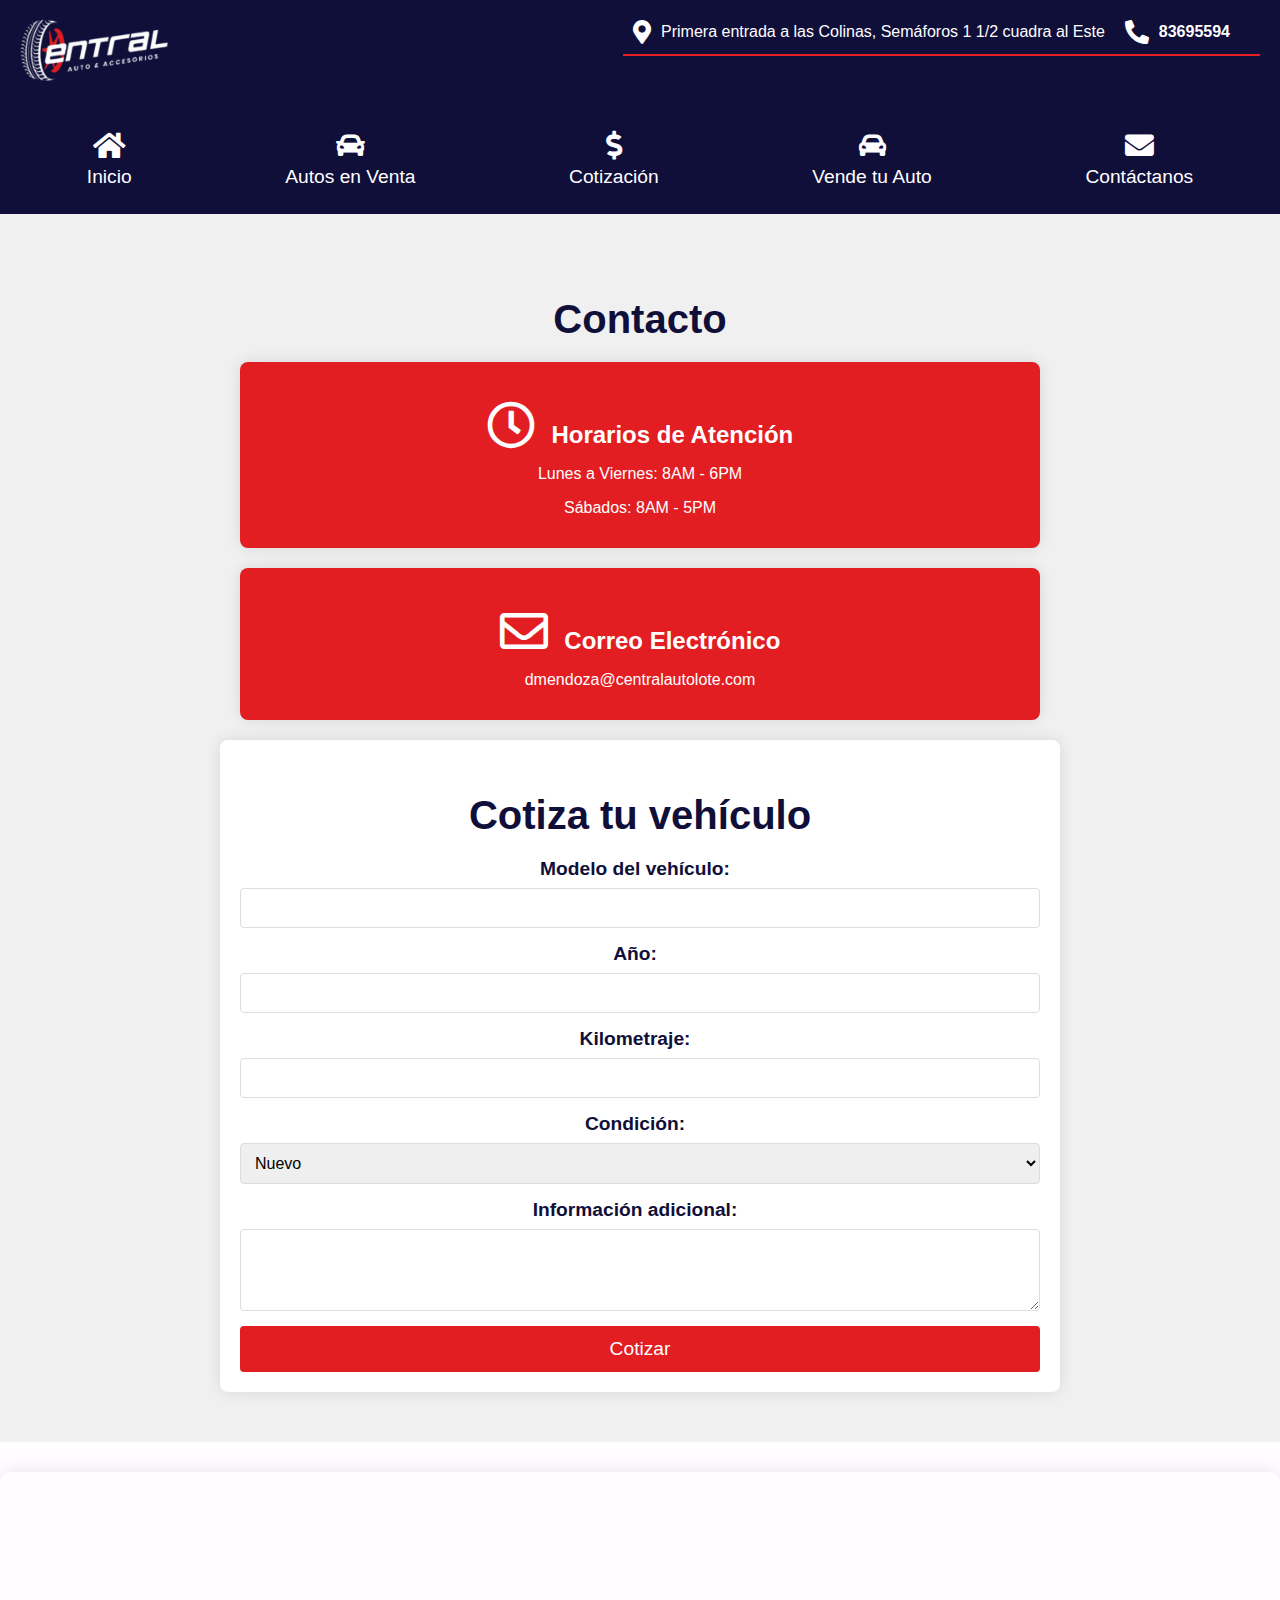
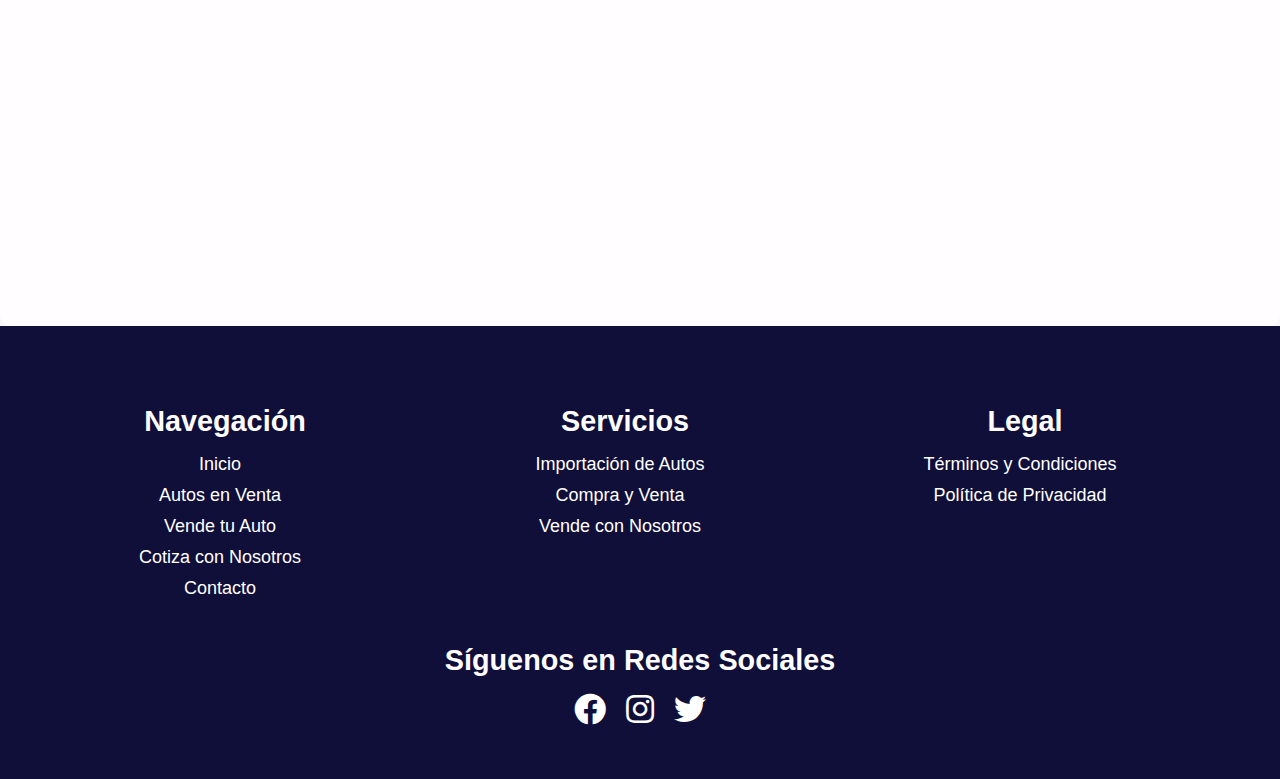
<file: contacto.html>
<!DOCTYPE html>
<html lang="es">

<head>
    <meta charset="UTF-8">
    <meta name="viewport" content="width=device-width, initial-scale=1.0">
    <link rel="stylesheet" href="styles.css">
    <link rel="stylesheet" href="https://cdnjs.cloudflare.com/ajax/libs/font-awesome/5.15.3/css/all.min.css" />
    <title>Contacto - Central Auto y Accesorios</title>
    <link rel="icon" href="logo.png">
</head>

<body>
    <header>
        <div class="header-left">
            <img src="logo.png" alt="Central Auto y Accesorios">
        </div>
        <div class="header-right">
            <div class="header-top">
                <div class="location">
                    <i class="fas fa-map-marker-alt"></i>
                    <span>Primera entrada a las Colinas, Semáforos 1 1/2 cuadra al Este</span>
                </div>
                <div class="phone">
                    <i class="fas fa-phone-alt"></i>
                    <span>83695594</span>
                </div>
            </div>
            <div class="header-bottom">
                <div class="menu-toggle">
                    <div class="bar"></div>
                    <div class="bar"></div>
                    <div class="bar"></div>
                </div>
            </div>
        </div>
    </header>

    <nav>
        <ul>
            <li><a href="index.html"><i class="fas fa-home"></i> Inicio</a></li>
            <li><a href="autos-venta.html"><i class="fas fa-car"></i> Autos en Venta</a></li>
            <li><a href="cotizacion.html"><i class="fas fa-dollar-sign"></i> Cotización</a></li>
            <li><a href="venta.html"><i class="fas fa-car-alt"></i> Vende tu Auto</a></li>
            <li><a href="contacto.html"><i class="fas fa-envelope"></i> Contáctanos</a></li>
        </ul>
    </nav>

    <!-- Contenido de la página -->
    <section class="contact">
        <div class="contact-info">
            <h2>Contacto</h2>
            <div class="contact-method">
                <h3><i class="far fa-clock"></i> Horarios de Atención</h3>
                <p>Lunes a Viernes: 8AM - 6PM</p>
                <p>Sábados: 8AM - 5PM</p>
            </div>
            <div class="contact-method">
                <h3><i class="far fa-envelope"></i> Correo Electrónico</h3>
                <p>dmendoza@centralautolote.com</p>
            </div>
        </div>
        <!-- Cotización Form -->
        <div class="quote-form">
            <h2>Cotiza tu vehículo</h2>
            <form action="#" method="post">
                <label for="car_model">Modelo del vehículo:</label>
                <input type="text" id="car_model" name="car_model" required>

                <label for="year">Año:</label>
                <input type="number" id="year" name="year" required>

                <label for="mileage">Kilometraje:</label>
                <input type="number" id="mileage" name="mileage" required>

                <label for="condition">Condición:</label>
                <select id="condition" name="condition" required>
                    <option value="new">Nuevo</option>
                    <option value="used">Usado</option>
                </select>

                <label for="additional_info">Información adicional:</label>
                <textarea id="additional_info" name="additional_info" rows="4"></textarea>

                <button type="submit">Cotizar</button>
            </form>
        </div>
    </section>

    <section class="map-section">
        <iframe
            src="https://www.google.com/maps/embed?pb=!1m18!1m12!1m3!1d1950.5987820022863!2d-86.24110726187963!3d12.098623419671249!2m3!1f0!2f0!3f0!3m2!1i1024!2i768!4f13.1!3m3!1m2!1s0x8f73ff25009cc451%3A0xfbafb188e7864dd1!2sCentral%20Auto%20y%20Accesorios!5e0!3m2!1ses!2scr!4v1703717881563!5m2!1ses!2scr"
            width="450" height="450" style="border:0;" allowfullscreen="" loading="lazy"
            referrerpolicy="no-referrer-when-downgrade"></iframe>
    </section>


        <!-- Footer Section -->
        <footer>
            <div class="footer-info">
                <div class="footer-column">
                    <h3>Navegación</h3>
                    <ul>
                        <li><a href="#">Inicio</a></li>
                        <li><a href="#">Autos en Venta</a></li>
                        <li><a href="#">Vende tu Auto</a></li>
                        <li><a href="#">Cotiza con Nosotros</a></li>
                        <li><a href="#">Contacto</a></li>
                    </ul>
                </div>
                <div class="footer-column">
                    <h3>Servicios</h3>
                    <ul>
                        <li><a href="#">Importación de Autos</a></li>
                        <li><a href="#">Compra y Venta</a></li>
                        <li><a href="#">Vende con Nosotros</a></li>
                    </ul>
                </div>
                <div class="footer-column">
                    <h3>Legal</h3>
                    <ul>
                        <li><a href="#">Términos y Condiciones</a></li>
                        <li><a href="#">Política de Privacidad</a></li>
                    </ul>
                </div>
            </div>
            <div class="footer-social">
                <h3>Síguenos en Redes Sociales</h3>
                <div class="social-icons">
                    <a href="#"><i class="fab fa-facebook"></i></a>
                    <a href="#"><i class="fab fa-instagram"></i></a>
                    <a href="#"><i class="fab fa-twitter"></i></a>
                </div>
            </div>
        </footer>
    
        <script src="script.js"></script>
</body>
</html>
</file>
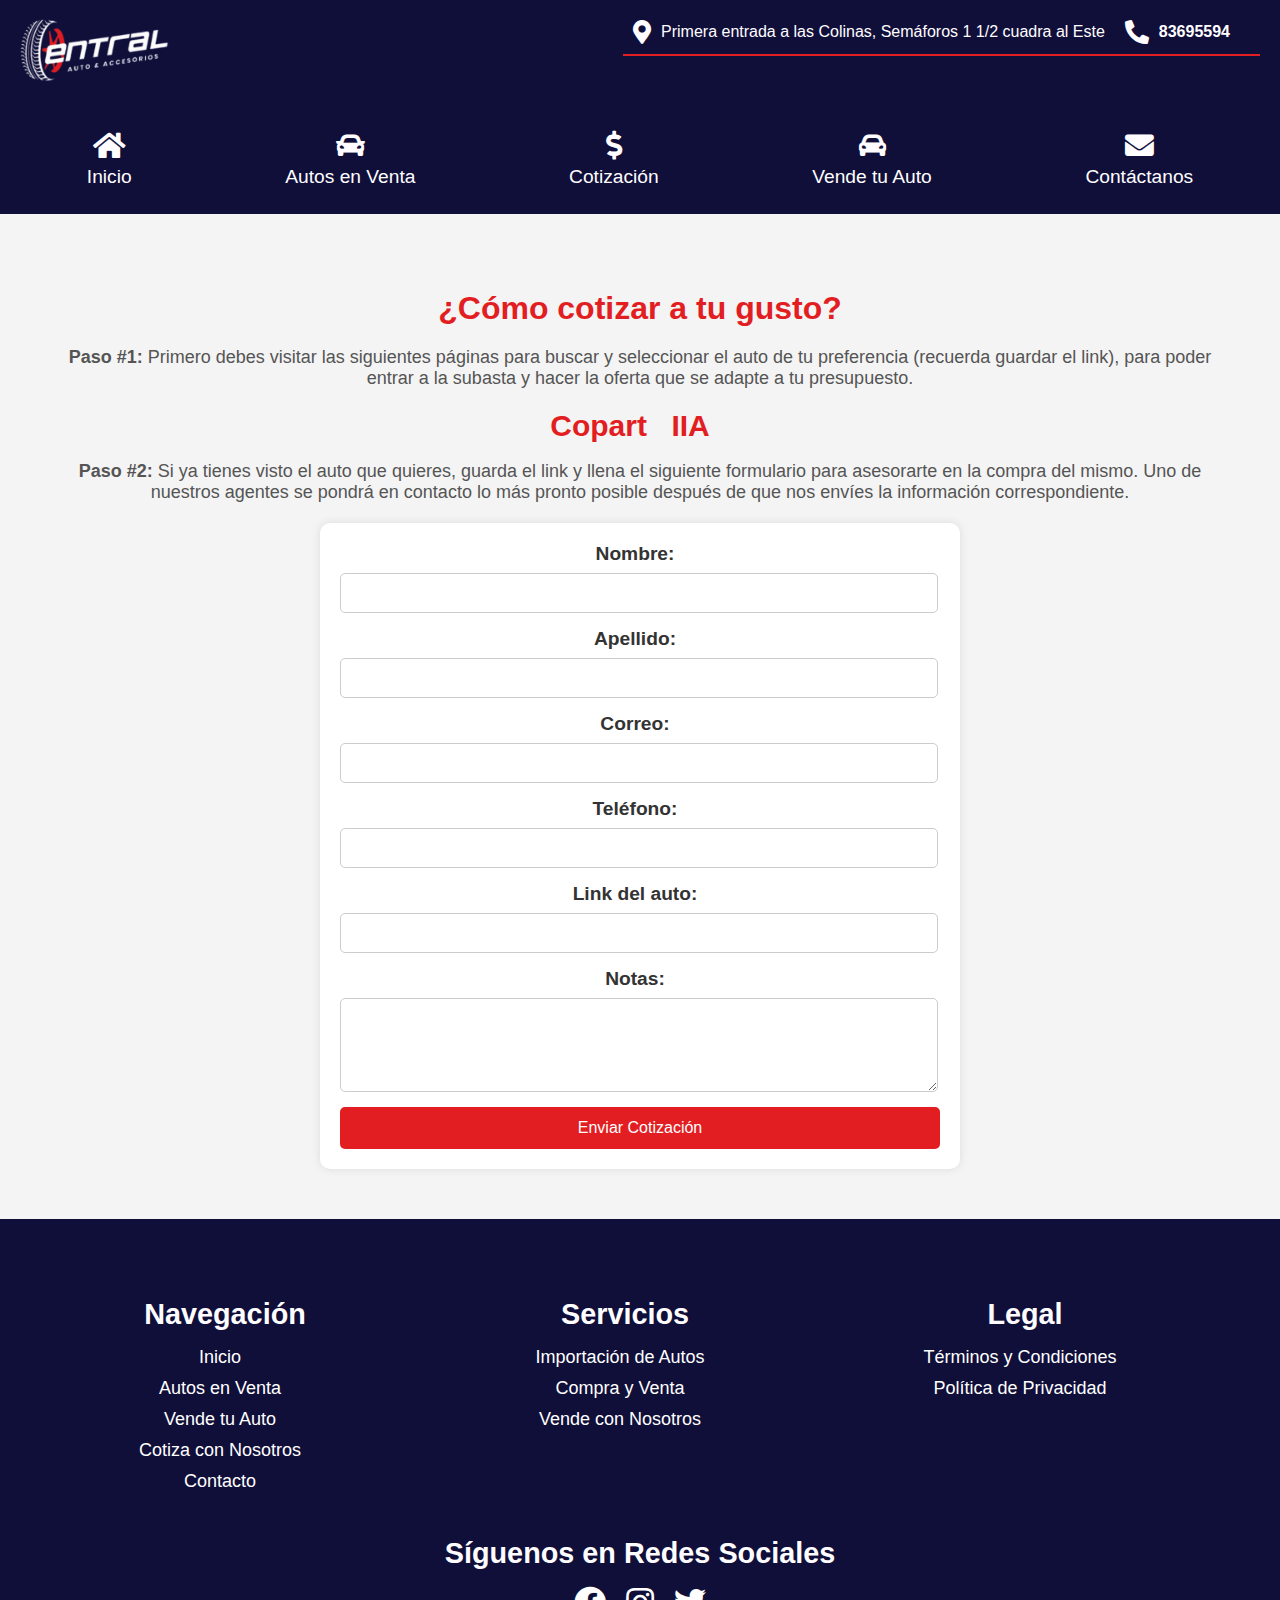
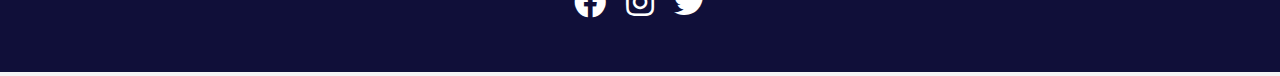
<file: cotizacion.html>
<!DOCTYPE html>
<html lang="es">

<head>
    <meta charset="UTF-8">
    <meta name="viewport" content="width=device-width, initial-scale=1.0">
    <link rel="stylesheet" href="styles.css">
    <link rel="stylesheet" href="https://cdnjs.cloudflare.com/ajax/libs/font-awesome/5.15.3/css/all.min.css" />
    <title>Cotización de Autos</title>
    <link rel="icon" href="logo.png">

    <style>
         body {
            font-family: 'Arial', sans-serif;
            background-color: #f4f4f4;
            color: #333;
            margin: 0;
            padding: 0;
        }

        .quote-section {
            text-align: center;
            padding: 50px;
        }

        .quote-section h2 {
            font-size: 32px;
            margin-bottom: 20px;
            color: #e21e22;
        }

        .quote-section p {
            font-size: 18px;
            color: #555;
            margin-bottom: 20px;
        }

        .quote-section ul {
            list-style: none;
            padding: 0;
        }

        .quote-section ul li {
            display: inline;
            margin-right: 20px;
        }

        .quote-section ul li a {
            text-decoration: none;
            color: #e21e22;
            font-weight: bold;
            font-size: 30px;
        }
        
        .quote-section a:hover {
            color: #100f39;
        }

        .quote-form {
            max-width: 600px;
            margin: 0 auto;
            background-color: #fff;
            padding: 20px;
            border-radius: 10px;
            box-shadow: 0 0 10px rgba(0, 0, 0, 0.1);
        }

        .quote-form label {
            display: block;
            margin-bottom: 8px;
            font-weight: bold;
            color: #333;
        }

        .quote-form input,
        .quote-form textarea {
            width: 96%;
            padding: 10px;
            margin-bottom: 15px;
            font-size: 16px;
            border: 1px solid #ccc;
            border-radius: 5px;
        }

        .quote-form button {
            padding: 12px 20px;
            font-size: 16px;
            background-color: #e21e22;
            color: #fff;
            border: none;
            border-radius: 5px;
            cursor: pointer;
            transition: background-color 0.3s ease;
        }

        .quote-form button:hover {
            background-color: #100f39;
        }
    </style>
</head>

<body>
    <header>
        <div class="header-left">
            <img src="logo.png" alt="Central Auto y Accesorios">
        </div>
        <div class="header-right">
            <div class="header-top">
                <div class="location">
                    <i class="fas fa-map-marker-alt"></i>
                    <span>Primera entrada a las Colinas, Semáforos 1 1/2 cuadra al Este</span>
                </div>
                <div class="phone">
                    <i class="fas fa-phone-alt"></i>
                    <span>83695594</span>
                </div>
            </div>
            <div class="header-bottom">
                <div class="menu-toggle">
                    <div class="bar"></div>
                    <div class="bar"></div>
                    <div class="bar"></div>
                </div>
            </div>
        </div>
    </header>

    <nav>
        <ul>
            <li><a href="index.html"><i class="fas fa-home"></i> Inicio</a></li>
            <li><a href="autos-venta.html"><i class="fas fa-car"></i> Autos en Venta</a></li>
            <li><a href="cotizacion.html"><i class="fas fa-dollar-sign"></i> Cotización</a></li>
            <li><a href="venta.html"><i class="fas fa-car-alt"></i> Vende tu Auto</a></li>
            <li><a href="contacto.html"><i class="fas fa-envelope"></i> Contáctanos</a></li>
        </ul>
    </nav>


    <!-- Contenido principal -->
    <section class="quote-section">
        <h2>¿Cómo cotizar a tu gusto?</h2>
        <p><strong>Paso #1:</strong> Primero debes visitar las siguientes páginas para buscar y seleccionar el auto de tu preferencia (recuerda guardar el link), para poder entrar a la subasta y hacer la oferta que se adapte a tu presupuesto.</p>
        <ul>
            <li><a href="https://www.copart.com/" target="_blank">Copart</a></li>
            <li><a href="https://www.iaai.com/" target="_blank">IIA</a></li>
        </ul>

        <p><strong>Paso #2:</strong> Si ya tienes visto el auto que quieres, guarda el link y llena el siguiente formulario para asesorarte en la compra del mismo. Uno de nuestros agentes se pondrá en contacto lo más pronto posible después de que nos envíes la información correspondiente.</p>

        <div class="quote-form">
            <form id="quote-form">
                <label for="first-name">Nombre:</label>
                <input type="text" id="first-name" name="first-name" required>

                <label for="last-name">Apellido:</label>
                <input type="text" id="last-name" name="last-name" required>

                <label for="email">Correo:</label>
                <input type="email" id="email" name="email" required>

                <label for="phone">Teléfono:</label>
                <input type="tel" id="phone" name="phone" required>

                <label for="car-link">Link del auto:</label>
                <input type="url" id="car-link" name="car-link" required>

                <label for="notes">Notas:</label>
                <textarea id="notes" name="notes" rows="4"></textarea>

                <button type="submit">Enviar Cotización</button>
            </form>
        </div>
    </section>

    <!-- Footer Section -->
    <footer>
        <div class="footer-info">
            <div class="footer-column">
                <h3>Navegación</h3>
                <ul>
                    <li><a href="#">Inicio</a></li>
                    <li><a href="#">Autos en Venta</a></li>
                    <li><a href="#">Vende tu Auto</a></li>
                    <li><a href="#">Cotiza con Nosotros</a></li>
                    <li><a href="#">Contacto</a></li>
                </ul>
            </div>
            <div class="footer-column">
                <h3>Servicios</h3>
                <ul>
                    <li><a href="#">Importación de Autos</a></li>
                    <li><a href="#">Compra y Venta</a></li>
                    <li><a href="#">Vende con Nosotros</a></li>
                </ul>
            </div>
            <div class="footer-column">
                <h3>Legal</h3>
                <ul>
                    <li><a href="#">Términos y Condiciones</a></li>
                    <li><a href="#">Política de Privacidad</a></li>
                </ul>
            </div>
        </div>
        <div class="footer-social">
            <h3>Síguenos en Redes Sociales</h3>
            <div class="social-icons">
                <a href="#"><i class="fab fa-facebook"></i></a>
                <a href="#"><i class="fab fa-instagram"></i></a>
                <a href="#"><i class="fab fa-twitter"></i></a>
            </div>
        </div>
    </footer>

    <script src="script.js"></script>
</body>
</html>
</file>
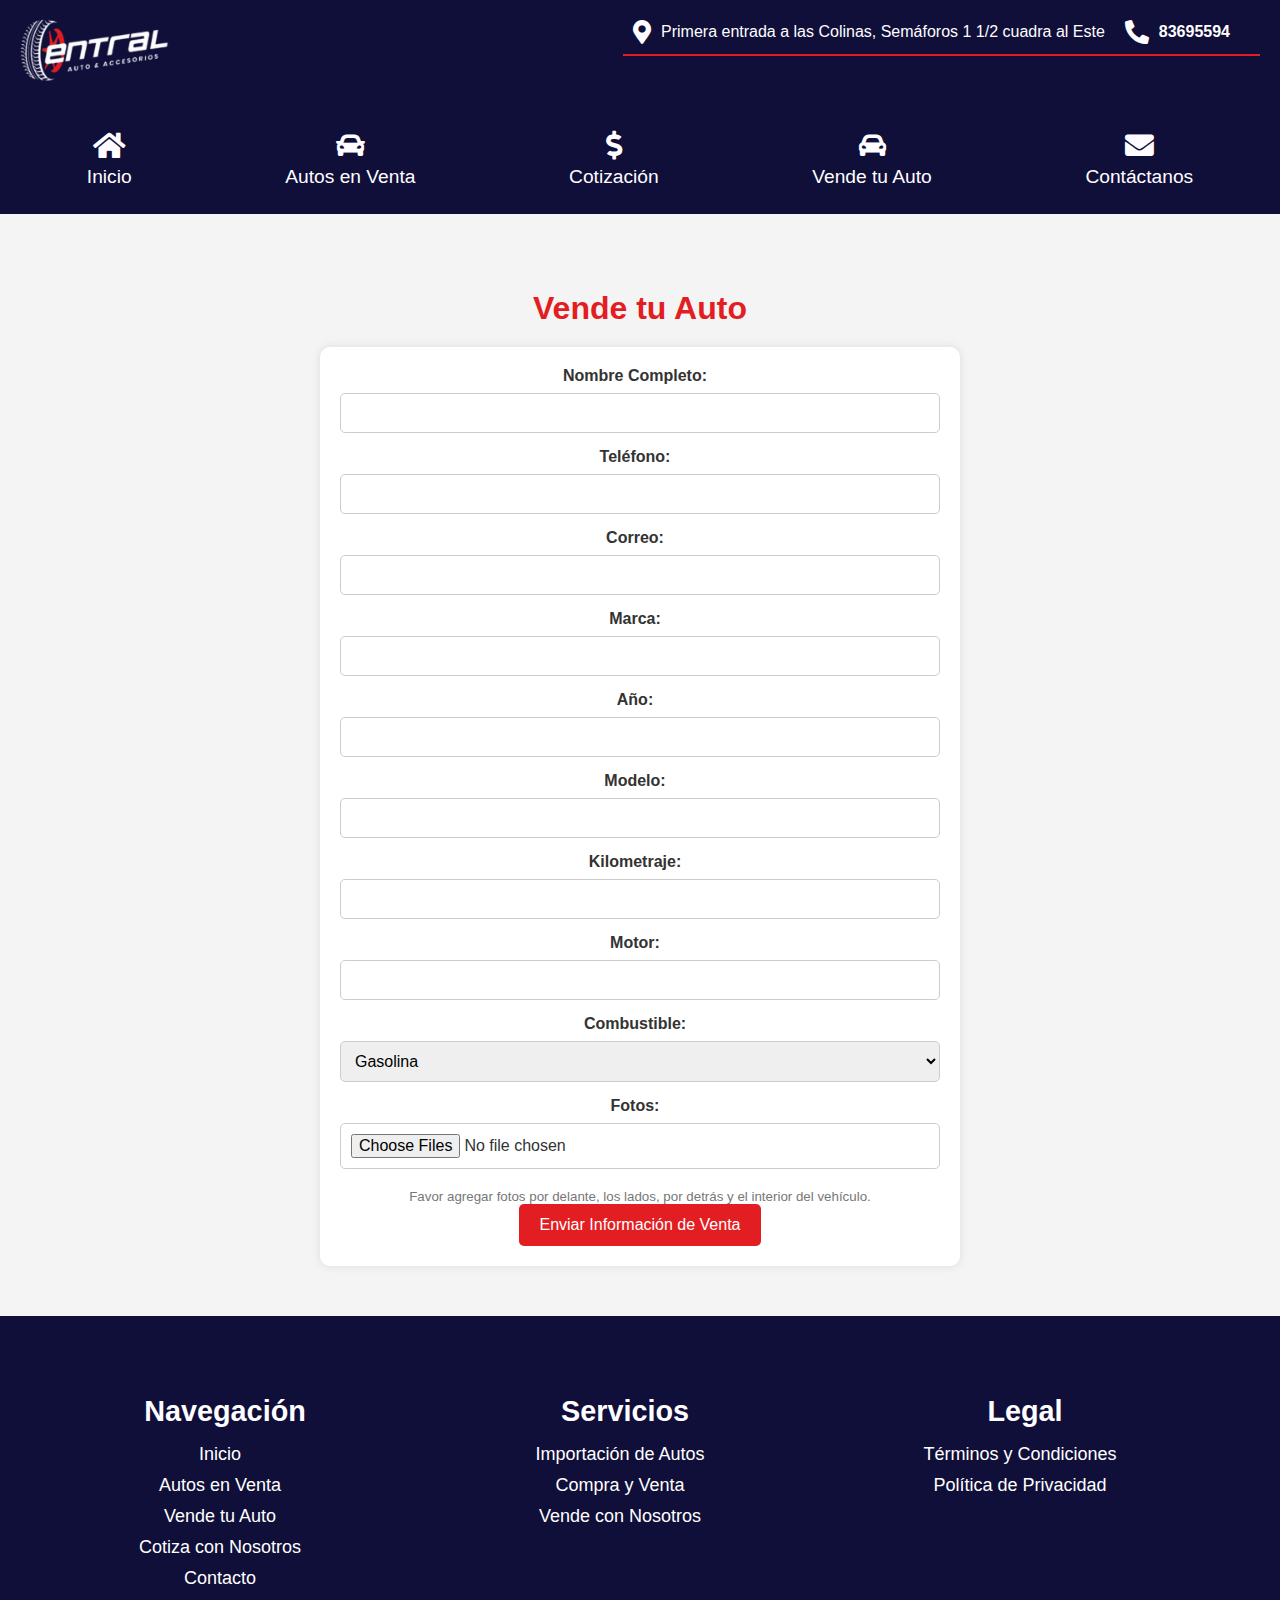
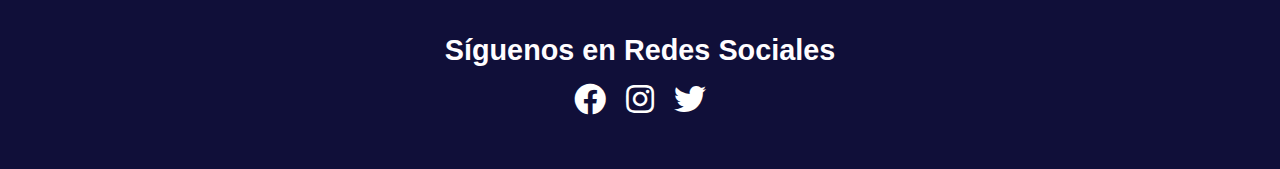
<file: venta.html>
<!DOCTYPE html>
<html lang="es">

<head>
    <meta charset="UTF-8">
    <meta name="viewport" content="width=device-width, initial-scale=1.0">
    <link rel="stylesheet" href="styles.css">
    <link rel="stylesheet" href="https://cdnjs.cloudflare.com/ajax/libs/font-awesome/5.15.3/css/all.min.css" />
    <title>Autos en Venta</title>
    <link rel="icon" href="logo.png">

    <style>
        /* Estilos específicos para esta sección de venta.html */
        body {
            font-family: 'Arial', sans-serif;
            background-color: #f4f4f4;
            color: #333;
            margin: 0;
            padding: 0;
        }

        .sell-car-section {
            text-align: center;
            padding: 50px;
        }

        .sell-car-section h2 {
            font-size: 32px;
            margin-bottom: 20px;
            color: #e21e22; /* Rojo para resaltar */
        }

        .sell-car-form {
            max-width: 600px;
            margin: 0 auto;
            background-color: #fff;
            padding: 20px;
            border-radius: 10px;
            box-shadow: 0 0 10px rgba(0, 0, 0, 0.1);
        }

        .sell-car-form label {
            display: block;
            margin-bottom: 8px;
            font-weight: bold;
            color: #333;
        }

        .sell-car-form input,
        .sell-car-form select {
            width: calc(100% - 22px);
            padding: 10px;
            margin-bottom: 15px;
            font-size: 16px;
            border: 1px solid #ccc;
            border-radius: 5px;
            display: inline-block;
            vertical-align: top;
        }

        .sell-car-form select {
            width: 100%;
        }

        .sell-car-form small {
            display: block;
            margin-top: 5px;
            color: #777;
        }

        .sell-car-form button {
            padding: 12px 20px;
            font-size: 16px;
            background-color: #e21e22;
            color: #fff;
            border: none;
            border-radius: 5px;
            cursor: pointer;
            transition: background-color 0.3s ease;
        }

        .sell-car-form button:hover {
            background-color: #100f39;
        }
    </style>
</head>

<body>
    <header>
        <div class="header-left">
            <img src="logo.png" alt="Central Auto y Accesorios">
        </div>
        <div class="header-right">
            <div class="header-top">
                <div class="location">
                    <i class="fas fa-map-marker-alt"></i>
                    <span>Primera entrada a las Colinas, Semáforos 1 1/2 cuadra al Este</span>
                </div>
                <div class="phone">
                    <i class="fas fa-phone-alt"></i>
                    <span>83695594</span>
                </div>
            </div>
            <div class="header-bottom">
                <div class="menu-toggle">
                    <div class="bar"></div>
                    <div class="bar"></div>
                    <div class="bar"></div>
                </div>
            </div>
        </div>
    </header>

    <nav>
        <ul>
            <li><a href="index.html"><i class="fas fa-home"></i> Inicio</a></li>
            <li><a href="autos-venta.html"><i class="fas fa-car"></i> Autos en Venta</a></li>
            <li><a href="cotizacion.html"><i class="fas fa-dollar-sign"></i> Cotización</a></li>
            <li><a href="venta.html"><i class="fas fa-car-alt"></i> Vende tu Auto</a></li>
            <li><a href="contacto.html"><i class="fas fa-envelope"></i> Contáctanos</a></li>
        </ul>
    </nav>


    <!-- Contenido de la página -->
    <section class="sell-car-section">
        <h2>Vende tu Auto</h2>

        <div class="sell-car-form">
            <form id="sell-car-form">
                <label for="full-name">Nombre Completo:</label>
                <input type="text" id="full-name" name="full-name" required>

                <label for="phone">Teléfono:</label>
                <input type="tel" id="phone" name="phone" required>

                <label for="email">Correo:</label>
                <input type="email" id="email" name="email" required>

                <label for="brand">Marca:</label>
                <input type="text" id="brand" name="brand" required>

                <label for="year">Año:</label>
                <input type="text" id="year" name="year" required>

                <label for="model">Modelo:</label>
                <input type="text" id="model" name="model" required>

                <label for="mileage">Kilometraje:</label>
                <input type="text" id="mileage" name="mileage" required>

                <label for="engine">Motor:</label>
                <input type="text" id="engine" name="engine" required>

                <label for="fuel">Combustible:</label>
                <select id="fuel" name="fuel" required>
                    <option value="gasolina">Gasolina</option>
                    <option value="diesel">Diesel</option>
                </select>

                <label for="photos">Fotos:</label>
                <input type="file" id="photos" name="photos" accept="image/*" multiple required>
                <small>Favor agregar fotos por delante, los lados, por detrás y el interior del vehículo.</small>

                <button type="submit">Enviar Información de Venta</button>
            </form>
        </div>
    </section>

        <!-- Footer Section -->
        <footer>
            <div class="footer-info">
                <div class="footer-column">
                    <h3>Navegación</h3>
                    <ul>
                        <li><a href="#">Inicio</a></li>
                        <li><a href="#">Autos en Venta</a></li>
                        <li><a href="#">Vende tu Auto</a></li>
                        <li><a href="#">Cotiza con Nosotros</a></li>
                        <li><a href="#">Contacto</a></li>
                    </ul>
                </div>
                <div class="footer-column">
                    <h3>Servicios</h3>
                    <ul>
                        <li><a href="#">Importación de Autos</a></li>
                        <li><a href="#">Compra y Venta</a></li>
                        <li><a href="#">Vende con Nosotros</a></li>
                    </ul>
                </div>
                <div class="footer-column">
                    <h3>Legal</h3>
                    <ul>
                        <li><a href="#">Términos y Condiciones</a></li>
                        <li><a href="#">Política de Privacidad</a></li>
                    </ul>
                </div>
            </div>
            <div class="footer-social">
                <h3>Síguenos en Redes Sociales</h3>
                <div class="social-icons">
                    <a href="#"><i class="fab fa-facebook"></i></a>
                    <a href="#"><i class="fab fa-instagram"></i></a>
                    <a href="#"><i class="fab fa-twitter"></i></a>
                </div>
            </div>
        </footer>
    
        <script src="script.js"></script>
</body>
</html>
</file>
<file: styles.css>
body {
    font-family: 'Arial', sans-serif;
    margin: 0;
    padding: 0;
    background-color: #fffdff;
}

header {
    background-color: #100f39;
    color: #fffdff;
    padding: 10px 20px;
    display: flex;
    justify-content: space-between;
    align-items: center;
}

.header-left img {
    width: 150px; /* Ajusta el tamaño según tus necesidades */
}

.header-right {
    display: flex;
    flex-direction: column;
    align-items: flex-end;
}

.header-top, .header-bottom {
    display: flex;
    align-items: center;
}

.location, .phone {
    margin-right: 20px;
}

.phone i, .location i {
    margin-right: 5px;
}

.header-bottom {
    display: flex;
    justify-content: space-between;
    align-items: center;
}

.menu-toggle {
    display: none;
    flex-direction: column;
    cursor: pointer;
}

.bar {
    width: 25px;
    height: 3px;
    background-color: #fffdff;
    margin: 3px 0;
}

nav {
    background-color: #100f39;
    color: #fffdff;
    padding: 10px;
}

nav ul {
    list-style: none;
    padding: 0;
    display: flex;
    justify-content: space-around;
}

nav li {
    margin: 0;
}

nav a {
    text-decoration: none;
    color: #fffdff;
    font-size: 1.2em;
    display: flex;
    flex-direction: column;
    align-items: center;
    transition: color 0.3s;
}

nav a:hover {
    color: #e21e22;
}

nav i {
    font-size: 1.5em;
    margin-bottom: 5px;
}

.header-top {
    display: flex;
    align-items: center;
    justify-content: space-between;
    padding: 10px;
    background-color: #100f39;
    color: #fffdff;
    border-bottom: 2px solid #e21e22; /* Línea separadora */
}

.location, .phone {
    display: flex;
    align-items: center;
}

.location i, .phone i {
    font-size: 1.5em;
    margin-right: 10px;
}

.location span, .phone span {
    font-size: 1em;
}

.phone span {
    font-weight: bold;
}

@media (max-width: 768px) {
    .header-bottom {
        padding: 10px;
    }

    .menu-toggle {
        display: flex;
    }

    nav.active {
        display: none;
    }

    nav ul {
        flex-direction: column;
        align-items: center;
    }

    .header-top {
        flex-direction: row;
    }

    .location, .phone {
        margin-bottom: 0;
        text-align: left;
    }

}

/* Nuevos estilos para pantallas grandes */
@media (min-width: 769px) {
    .header-bottom {
        padding: 20px; /* Ajusta según sea necesario */
    }

    .menu-toggle {
        display: none; /* Oculta el menú de hamburguesas en dispositivos grandes */
    }
}

/* Banner Section */
.banner {
    background: url('portada.jpg') center/cover;
    height: 80vh; /* Ajusta según sea necesario */
}



/* Text Section */


.text-section {
    background-color: #f0f0f0;
    padding: 50px 20px;
    text-align: center;
}

.text-section h2 {
    font-size: 2.5em;
    color: #100f39;
    margin-bottom: 20px;
}

.text-section p {
    font-size: 1.2em;
    color: #555;
}

/* Amplified Services Section Styles */
.services {
    background-color: #fff;
    padding: 50px 20px;
    display: flex;
    justify-content: space-around;
    flex-wrap: wrap;
}

.services-item {
    flex: 1;
    max-width: 300px;
    margin: 20px;
    text-align: center;
    padding: 20px;
    border: 1px solid #ddd;
    border-radius: 8px;
    box-shadow: 0 0 15px rgba(0, 0, 0, 0.1);
    transition: transform 0.3s;
}

.services-item:hover {
    transform: scale(1.05);
}

.services-item h3 {
    font-size: 2em;
    color: #100f39;
    margin-bottom: 15px;
}

.services-item i {
    font-size: 3em;
    color: #e21e22;
    margin-bottom: 10px;
}

.features-list {
    list-style: none;
    padding: 0;
}

.features-list li {
    font-size: 1.1em;
    color: #555;
    margin-bottom: 10px;
}

/* Estilos mejorados para la sección de Autos en Venta */
.cars-for-sale-expanded {
    text-align: center;
    margin: 40px 0;
    display: flex;
    justify-content: space-around;
    flex-wrap: wrap;
}

.car {
    width: 300px; /* Ancho ajustado según tus necesidades */
    border: 2px solid #e21e22;
    border-radius: 10px;
    padding: 20px;
    margin: 20px;
    text-align: center;
    cursor: pointer;
    transition: transform 0.3s ease-in-out;
}


.car:hover {
    transform: scale(1.05);
}

.car h4 {
    margin-bottom: 10px;
    font-size: 1.5em;
    color: #e21e22;
}

.car-image img {
    width: 100%;
    height: auto;
    border-radius: 10px;
    margin: 10px 0;
}

.car p {
    color: #777;
}

.cta-btn {
    display: inline-block;
    background-color: #e21e22;
    color: #fff;
    padding: 10px 20px;
    text-decoration: none;
    border-radius: 5px;
    font-weight: bold;
    transition: background-color 0.3s ease-in-out;
}

.cta-btn:hover {
    background-color: #c40607;
}

/* Estilos mejorados para la sección de Detalles del Automóvil */
.car-details {
    margin: 40px 0;
    padding: 20px;
    background-color: #f7f7f7;
    border-radius: 10px;
    box-shadow: 0 0 10px rgba(0, 0, 0, 0.1);
}

.car-details h2 {
    color: #e21e22;
    font-size: 2em;
    margin-bottom: 20px;
}

.car-details-content {
    display: flex;
    justify-content: space-between;
    align-items: center;
}

.image-slider {
    width: 50%;
    margin-right: 20px;
}

.image-slider img {
    width: 100%;
    height: auto;
    border-radius: 10px;
    margin-bottom: 10px;
}

.car-specs {
    width: 50%;
}

.car-specs p {
    margin: 10px 0;
}

.cta-btn {
    display: inline-block;
    background-color: #e21e22;
    color: #fff;
    padding: 10px 20px;
    text-decoration: none;
    border-radius: 5px;
    font-weight: bold;
    transition: background-color 0.3s ease-in-out;
}

.cta-btn:hover {
    background-color: #c40607;
}


/* Image Slider Styles */
.image-slider {
    width: 100%;
    max-width: 400px;
    margin-right: 20px;
}

.image-slider img {
    width: 100%;
    border-radius: 8px;
    margin-bottom: 10px;
}

/* Contact Section */
.contact {
    background-color: #f0f0f0;
    padding: 50px 20px;
    text-align: center;
}

/* Improved Contact Info Section Styles */
.contact-info {
    max-width: 800px;
    margin: 0 auto;
    text-align: center;
}

.contact-info h2 {
    font-size: 2.5em;
    color: #100f39;
    margin-bottom: 20px;
}

.contact-method {
    margin-bottom: 20px;
    padding: 15px;
    background-color: #e21e22;
    color: #fff;
    border-radius: 8px;
    box-shadow: 0 0 15px rgba(0, 0, 0, 0.1);
    transition: background-color 0.3s;
}

.contact-method:hover {
    background-color: #100f39;
}

.contact-method h3 {
    font-size: 1.5em;
    margin-bottom: 10px;
}

.contact-method i {
    font-size: 2em;
    margin-right: 10px;
}


.quote-form {
    max-width: 800px;
    margin: 20px auto 0;
    background-color: #fff;
    padding: 20px;
    border-radius: 8px;
    box-shadow: 0 0 15px rgba(0, 0, 0, 0.1);
}

.quote-form h2 {
    font-size: 2.5em;
    color: #100f39;
    margin-bottom: 20px;
}

.quote-form form {
    display: flex;
    flex-direction: column;
}

.quote-form label {
    font-size: 1.2em;
    color: #100f39;
    margin-bottom: 8px;
}

.quote-form input,
.quote-form select,
.quote-form textarea {
    padding: 10px;
    margin-bottom: 15px;
    border: 1px solid #ddd;
    border-radius: 4px;
}

.quote-form button {
    background-color: #e21e22;
    color: #fff;
    padding: 12px;
    border: none;
    border-radius: 4px;
    cursor: pointer;
    font-size: 1.2em;
    transition: background-color 0.3s;
}

.quote-form button:hover {
    background-color: #100f39;
}


/* Footer Section */
footer {
    background-color: #100f39;
    color: #fffdff;
    padding: 50px 20px;
    text-align: center;
}

.footer-info {
    display: flex;
    justify-content: space-around;
    max-width: 1200px;
    margin: 0 auto;
}

.footer-column {
    flex: 1;
    margin-right: 30px;
}

.footer-column h3 {
    font-size: 1.8em;
    margin-bottom: 15px;
}

.footer-column a {
    color: #fff;
    font-size: 18px;
    margin-right: 10px;
    text-decoration: none;
    transition: color 0.3s ease-in-out;
}

.footer-column a:hover {
    color: #e21e22; /* Cambia el color al hacer hover */
}

.footer-column ul {
    list-style: none;
    padding: 0;
}

.footer-column li {
    margin-bottom: 10px;
}

.footer-social {
    margin-top: 20px;
}

.footer-social h3 {
    font-size: 1.8em;
    margin-bottom: 15px;
}

.social-icons {
    display: flex;
    justify-content: center;
}

.social-icons a {
    color: #fffdff;
    font-size: 2em;
    margin: 0 10px;
    color: #fff;
    text-decoration: none;
    transition: color 0.3s ease-in-out;
}

.social-icons a:hover {
    color: #e21e22; /* Cambia el color al hacer hover */
}

/* Estilos mejorados para la sección del mapa */
.map-section {
    margin-top: 30px;
    overflow: hidden;
    border-radius: 10px;
    box-shadow: 0 0 20px rgba(0, 0, 0, 0.1);
}

iframe {
    width: 100%;
    height: 450px;
    border: 0;
    border-radius: 10px;
    transition: transform 0.3s ease-in-out;
}

iframe:hover {
    transform: scale(1.05);
}


.search-section {
    background-color: #f4f4f4;
    padding: 20px;
    border-radius: 10px;
    margin: 20px 0;
}

.search-section h2 {
    color: #333;
    text-align: center;
    font-size: 28px;
    margin-bottom: 20px;
}

#car-search-form {
    display: flex;
    justify-content: space-around;
    align-items: center;
}

label {
    font-weight: bold;
    margin-right: 10px;
}

input, select {
    padding: 10px;
    font-size: 16px;
    border: 1px solid #ccc;
    border-radius: 5px;
    margin-bottom: 10px;
}

button {
    padding: 10px 20px;
    font-size: 16px;
    background-color: #e21e22;
    color: #fff;
    border: none;
    border-radius: 5px;
    cursor: pointer;
}

button:hover {
    background-color: #100f39;
}

/* Estilos para la barra de desplazamiento */
::-webkit-scrollbar {
    width: 10px; /* Ancho de la barra de desplazamiento */
}

::-webkit-scrollbar-thumb {
    background-color: #100f39; /* Color del fondo del 'pulgón' de la barra de desplazamiento */
    border-radius: 10px; /* Bordes redondeados del 'pulgón' de la barra de desplazamiento */
}

::-webkit-scrollbar-track {
    background-color: #f1f1f1; /* Color del fondo de la barra de desplazamiento */
}

::-webkit-scrollbar-thumb:hover {
    background-color: #100f39; /* Color del fondo del 'pulgón' cuando se pasa el ratón por encima */
}
</file>
